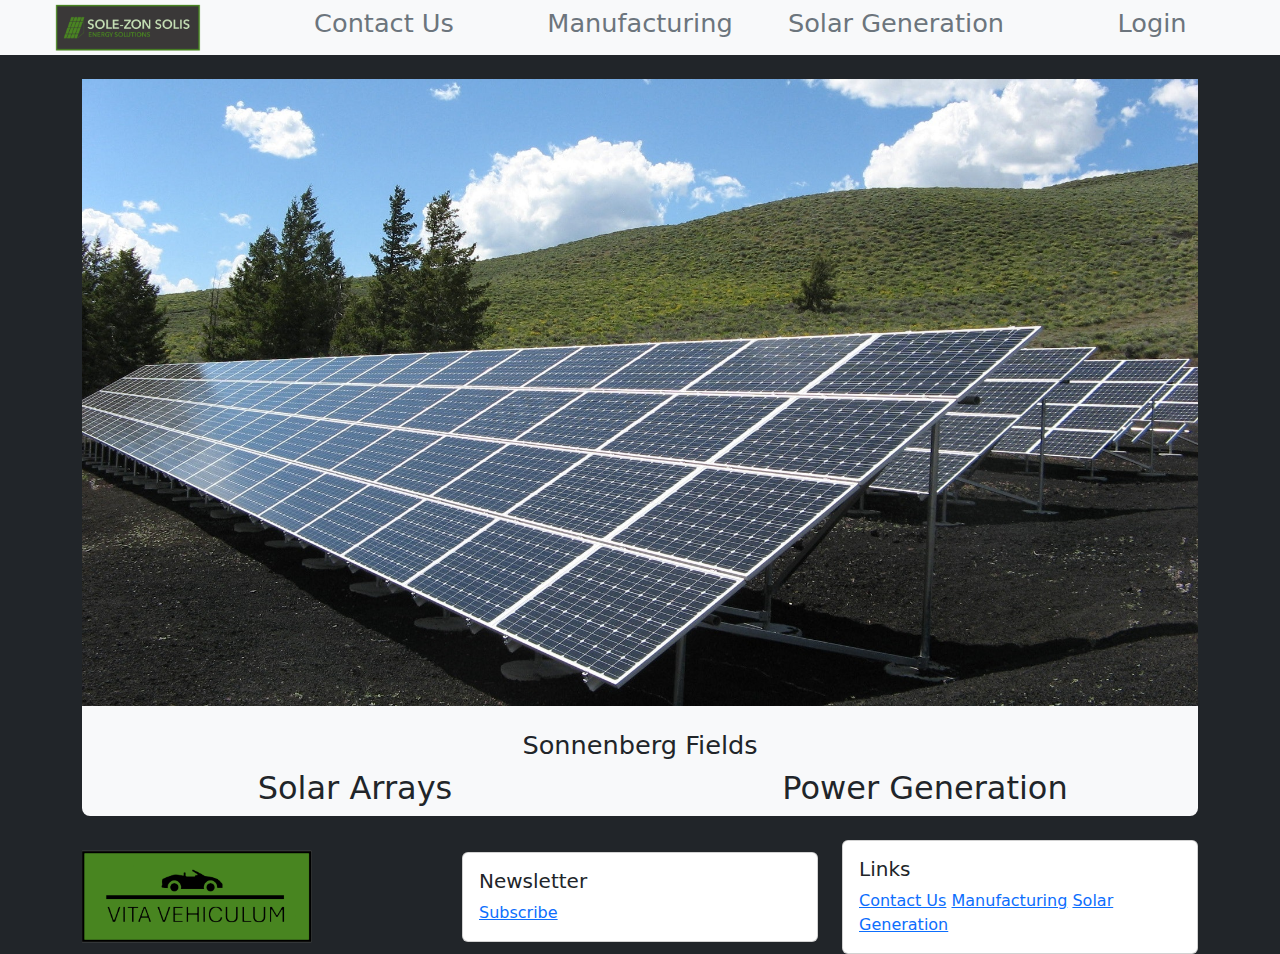
<file: src/main/resources/static/index.html>
<!doctype html>
<html lang="en">
<head>
    <meta charset="UTF-8">
    <meta name="viewport"
          content="width=device-width, user-scalable=no, initial-scale=1.0, maximum-scale=1.0, minimum-scale=1.0">
    <meta http-equiv="X-UA-Compatible" content="ie=edge">
    <title>Document</title>
    <link rel="stylesheet" href="css/bootstrap.min.css">
    <link rel="stylesheet" href="css/application.css">
</head>
<body class="bg-dark">
<!--Nav-->
<nav class="nav nav-pills nav-justified bg-light">
        <a class="my-auto navbar-brand nav-link" href="/"><img src="images/Sole-Zon-Solis-Logo-trimmy.png" width="65%"></a>
        <a class="my-auto nav-link" href="/contact"><h1 class="text-secondary">Contact Us</h1></a>
        <a class="my-auto nav-link" href="/manufacturing"><h1 class="text-secondary">Manufacturing</h1></a>
        <a class="my-auto nav-link" href="/solar"><h1 class="text-secondary">Solar Generation</h1></a>
        <a class="my-auto nav-link" href="/login"><h1 class="text-secondary">Login</h1></a>
</nav>
<!--Content-->
<div class="container">
    <div class=" my-4 bg-light rounded-3">
        <img class="mx-auto d-block" src="images/SolarPanels.jpg" width="100%">
        <div class="my-4 row">
            <h1>Sonnenberg Fields</h1>
            <div class="col-md-6 d-flex justify-content-center">
                <h2>Solar Arrays</h2>
                <div id="SolarArrays"></div>
            </div>
            <div class="col-md-6 d-flex justify-content-center">
                <h2>Power Generation</h2>
                <div id="PowerGeneration"></div>
            </div>

        </div>
    </div>
</div>

<!--Footer-->
<div class="container">
    <div class="row">
        <div class="col-md-4 my-auto">
            <img src="images/Vita-Vehiculum-Logo-trimmy.png" width="65%">
        </div>
        <div class="col-md-4 my-auto">
            <div class="card">
                <div class="card-body">
                    <h5 class="card-title">Newsletter</h5>
                    <a href="#">Subscribe</a>
                </div>
            </div>
        </div>
        <div class="col-md-4 my-auto">
            <div class="card">
                <div class="card-body">
                    <h5 class="card-title">Links</h5>
                    <a href="/contact">Contact Us</a>
                    <a href="/manufacturing">Manufacturing</a>
                    <a href="/solar">Solar Generation</a>
                </div>
            </div>
        </div>
    </div>
</div>
<script src="js/bootstrap.min.js"></script>
</body>
</html>
</file>
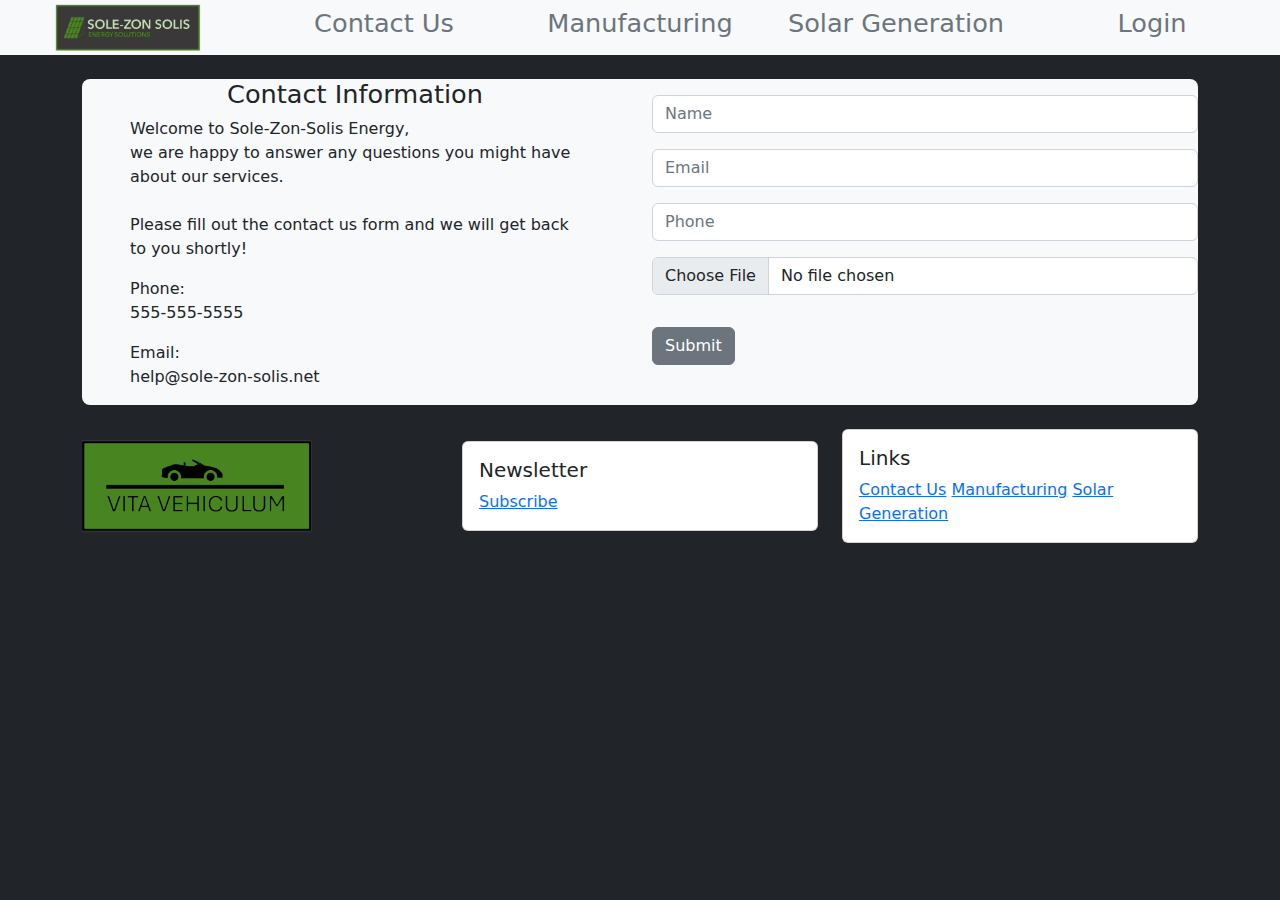
<file: src/main/resources/static/contact.html>
<!doctype html>
<html lang="en">
<head>
    <meta charset="UTF-8">
    <meta name="viewport"
          content="width=device-width, user-scalable=no, initial-scale=1.0, maximum-scale=1.0, minimum-scale=1.0">
    <meta http-equiv="X-UA-Compatible" content="ie=edge">
    <title>Document</title>
    <link rel="stylesheet" href="css/bootstrap.min.css">
    <link rel="stylesheet" href="css/application.css">
</head>
<body class="bg-dark">
<!--Nav-->
<nav class="nav nav-pills nav-justified bg-light">
        <a class="my-auto navbar-brand nav-link" href="/"><img src="images/Sole-Zon-Solis-Logo-trimmy.png" width="65%"></a>
        <a class="my-auto nav-link" href="/contact"><h1 class="text-secondary">Contact Us</h1></a>
        <a class="my-auto nav-link" href="/manufacturing"><h1 class="text-secondary">Manufacturing</h1></a>
        <a class="my-auto nav-link" href="/solar"><h1 class="text-secondary">Solar Generation</h1></a>
        <a class="my-auto nav-link" href="/login"><h1 class="text-secondary">Login</h1></a>
</nav>
<!--Content-->
<div class="container">
    <div class="my-4 bg-light rounded-3">
        <div class="row">
            <div class="col-sm-6">
                <h1>Contact Information</h1>
                <p class="mx-5">Welcome to Sole-Zon-Solis Energy,<br> we are happy to answer any questions you might have about our services. <br><br>Please fill out the contact us form and we will get back to you shortly!</p>
                <p class="mx-5"> Phone: <br>555-555-5555</p>
                <p class="mx-5"> Email: <br>help@sole-zon-solis.net</p>
            </div>
            <div class="col-sm-6">
                <form id="contactform" enctype="multipart/form-data">
                    <div class="input-group my-3">
                        <input name="name" type="text" class="form-control" placeholder="Name" aria-label="name">
                    </div>
                    <div class="input-group my-3">
                        <input name="email" type="email" class="form-control" placeholder="Email" aria-label="email">
                    </div>
                    <div class="input-group my-3">
                        <input name="phone" type="tel" class="form-control" placeholder="Phone" aria-label="phone">
                    </div>
                    <div class="input-group my-3">
                        <input id="file" name="file" type="file" class="form-control" id="inputGroupFile03" aria-describedby="inputGroupFileAddon03" aria-label="Upload">
                    </div>
                    <button type="submit" class="my-3 btn btn-secondary">Submit</button>
                </form>
            </div>
        </div>
    </div>
</div>

<!--Footer-->
<div class="container">
    <div class="row">
        <div class="col-md-4 my-auto">
            <img src="images/Vita-Vehiculum-Logo-trimmy.png" width="65%">
        </div>
        <div class="col-md-4 my-auto">
            <div class="card">
                <div class="card-body">
                    <h5 class="card-title">Newsletter</h5>
                    <a href="#">Subscribe</a>
                </div>
            </div>
        </div>
        <div class="col-md-4 my-auto">
            <div class="card">
                <div class="card-body">
                    <h5 class="card-title">Links</h5>
                    <a href="/contact">Contact Us</a>
                    <a href="/manufacturing">Manufacturing</a>
                    <a href="/solar">Solar Generation</a>
                </div>
            </div>
        </div>
    </div>
</div>
<script src="js/bootstrap.min.js"></script>
<script src="js/jquery-3.6.1.min.js"></script>
<script src="js/application.js"></script>
</body>
</html>
</file>
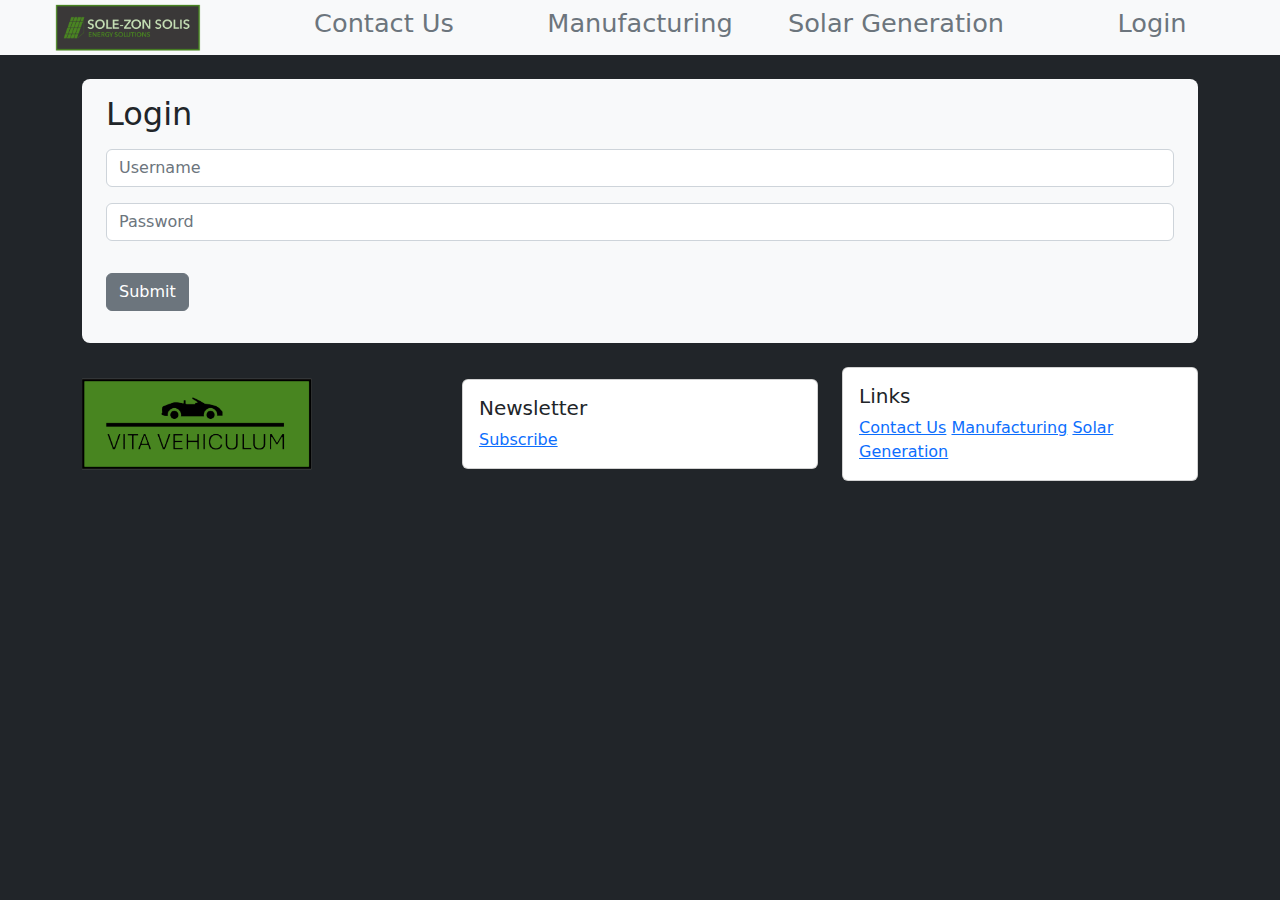
<file: src/main/resources/static/login.html>
<!doctype html>
<html lang="en">
<head>
    <meta charset="UTF-8">
    <meta name="viewport"
          content="width=device-width, user-scalable=no, initial-scale=1.0, maximum-scale=1.0, minimum-scale=1.0">
    <meta http-equiv="X-UA-Compatible" content="ie=edge">
    <title>Document</title>
    <link rel="stylesheet" href="css/bootstrap.min.css">
    <link rel="stylesheet" href="css/application.css">
</head>
<body class="bg-dark">
<!--Nav-->
<nav class="nav nav-pills nav-justified bg-light">
        <a class="my-auto navbar-brand nav-link" href="/"><img src="images/Sole-Zon-Solis-Logo-trimmy.png" width="65%"></a>
        <a class="my-auto nav-link" href="/contact"><h1 class="text-secondary">Contact Us</h1></a>
        <a class="my-auto nav-link" href="/manufacturing"><h1 class="text-secondary">Manufacturing</h1></a>
        <a class="my-auto nav-link" href="/solar"><h1 class="text-secondary">Solar Generation</h1></a>
        <a class="my-auto nav-link" href="/login"><h1 class="text-secondary">Login</h1></a>
</nav>
<!--Content-->
<div class="container">
    <div class="my-4 py-3 bg-light rounded-3">
        <form id="loginform" class="mx-4">
            <h2> Login </h2>
            <div class="input-group my-3">
                <input name="user" type="text" class="form-control" placeholder="Username" aria-label="username">
            </div>
            <div class="input-group my-3">
                <input name="secret" type="password" class="form-control" placeholder="Password" aria-label="password">
            </div>
            <button type="submit" class="my-3 btn btn-secondary" onclick="login()">Submit</button>
        </form>
    </div>
</div>

<!--Footer-->
<div class="container">
    <div class="row">
        <div class="col-md-4 my-auto">
            <img src="images/Vita-Vehiculum-Logo-trimmy.png" width="65%">
        </div>
        <div class="col-md-4 my-auto">
            <div class="card">
                <div class="card-body">
                    <h5 class="card-title">Newsletter</h5>
                    <a href="#">Subscribe</a>
                </div>
            </div>
        </div>
        <div class="col-md-4 my-auto">
            <div class="card">
                <div class="card-body">
                    <h5 class="card-title">Links</h5>
                    <a href="/contact">Contact Us</a>
                    <a href="/manufacturing">Manufacturing</a>
                    <a href="/solar">Solar Generation</a>
                </div>
            </div>
        </div>
    </div>
</div>
<script src="js/bootstrap.min.js"></script>
<script src="js/jquery-3.6.1.min.js"></script>
<script src="js/application.js"></script>
</body>
</html>
</file>
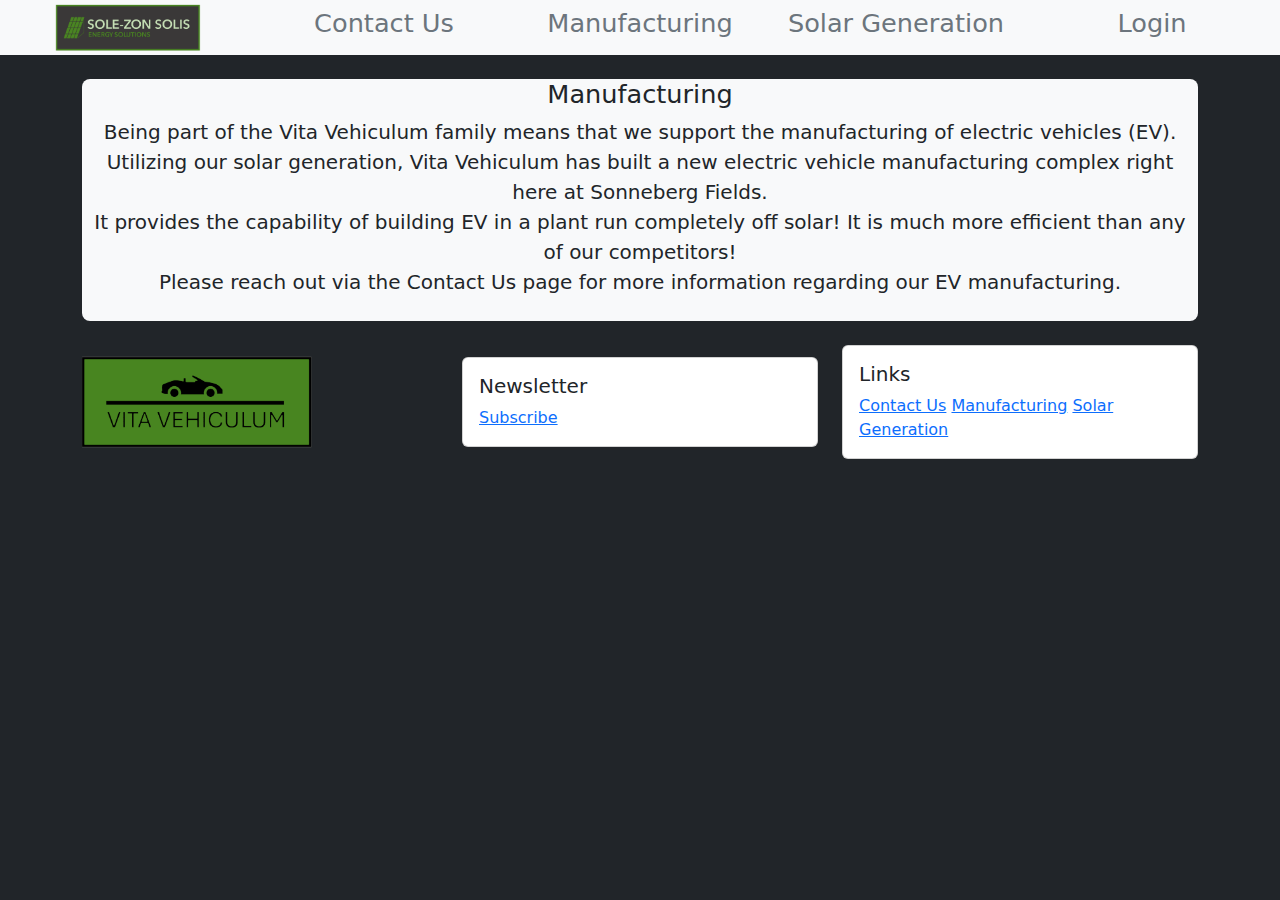
<file: src/main/resources/static/manufacturing.html>
<!doctype html>
<html lang="en">
<head>
    <meta charset="UTF-8">
    <meta name="viewport"
          content="width=device-width, user-scalable=no, initial-scale=1.0, maximum-scale=1.0, minimum-scale=1.0">
    <meta http-equiv="X-UA-Compatible" content="ie=edge">
    <title>Document</title>
    <link rel="stylesheet" href="css/bootstrap.min.css">
    <link rel="stylesheet" href="css/application.css">
</head>
<body class="bg-dark">
<!--Nav-->
<nav class="nav nav-pills nav-justified bg-light">
        <a class="my-auto navbar-brand nav-link" href="/"><img src="images/Sole-Zon-Solis-Logo-trimmy.png" width="65%"></a>
        <a class="my-auto nav-link" href="/contact"><h1 class="text-secondary">Contact Us</h1></a>
        <a class="my-auto nav-link" href="/manufacturing"><h1 class="text-secondary">Manufacturing</h1></a>
        <a class="my-auto nav-link" href="/solar"><h1 class="text-secondary">Solar Generation</h1></a>
        <a class="my-auto nav-link" href="/login"><h1 class="text-secondary">Login</h1></a>
</nav>
<!--Content-->
<div class="container">
    <div class="my-4 pb-2 bg-light rounded-3">
        <h1>Manufacturing</h1>
        <p class="text-center lead">Being part of the Vita Vehiculum family means that we support the manufacturing of electric vehicles (EV). <br> Utilizing our solar generation, Vita Vehiculum has built a new electric vehicle manufacturing complex right here at Sonneberg Fields. <br>It provides the capability of building EV in a plant run completely off solar! It is much more efficient than any of our competitors! <br>Please reach out via the Contact Us page for more information regarding our EV manufacturing.</p>
    </div>
</div>

<!--Footer-->
<div class="container">
    <div class="row">
        <div class="col-md-4 my-auto">
            <img src="images/Vita-Vehiculum-Logo-trimmy.png" width="65%">
        </div>
        <div class="col-md-4 my-auto">
            <div class="card">
                <div class="card-body">
                    <h5 class="card-title">Newsletter</h5>
                    <a href="#">Subscribe</a>
                </div>
            </div>
        </div>
        <div class="col-md-4 my-auto">
            <div class="card">
                <div class="card-body">
                    <h5 class="card-title">Links</h5>
                    <a href="/contact">Contact Us</a>
                    <a href="/manufacturing">Manufacturing</a>
                    <a href="/solar">Solar Generation</a>
                </div>
            </div>
        </div>
    </div>
</div>
<script src="js/bootstrap.min.js"></script>
</body>
</html>
</file>
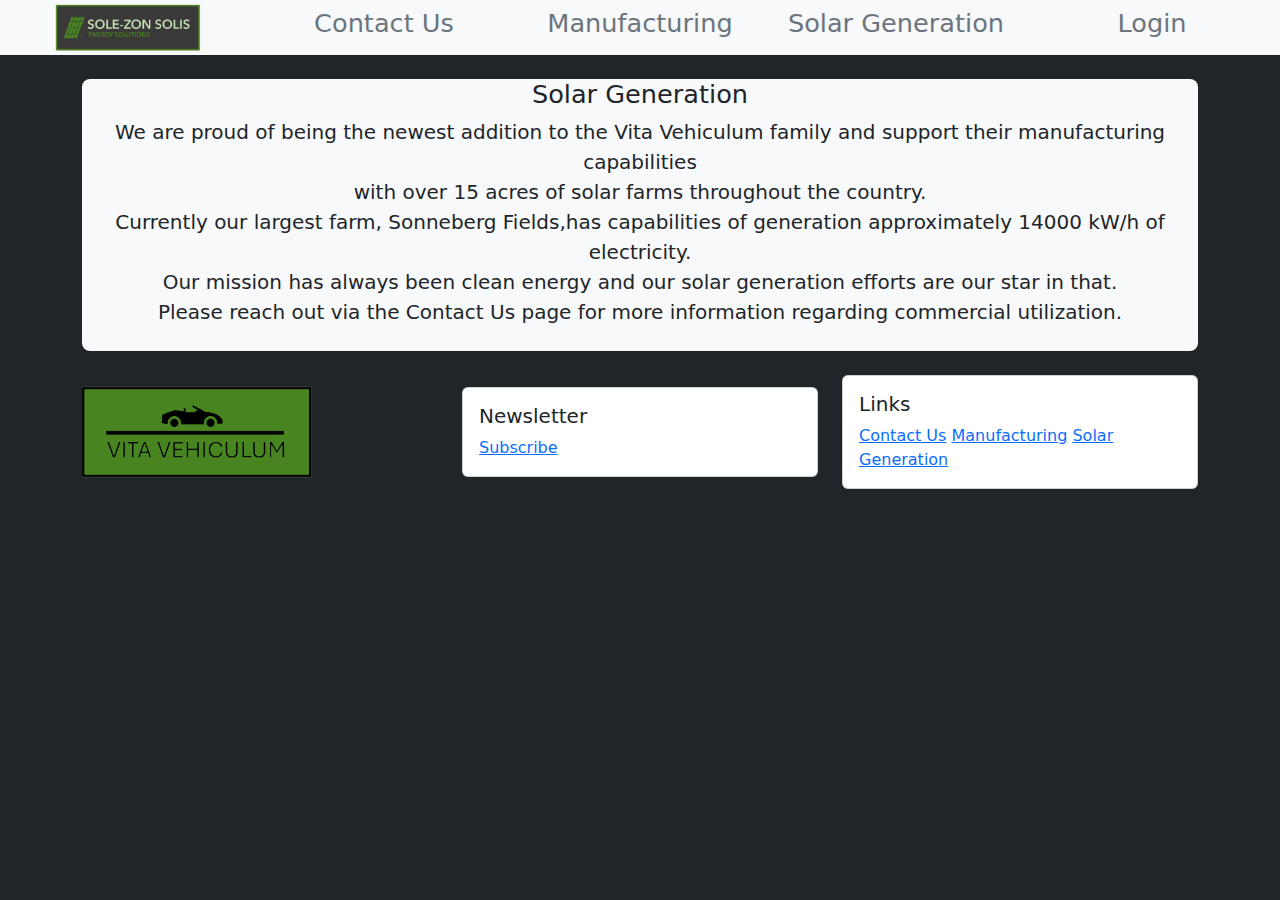
<file: src/main/resources/static/solar.html>
<!doctype html>
<html lang="en">
<head>
    <meta charset="UTF-8">
    <meta name="viewport"
          content="width=device-width, user-scalable=no, initial-scale=1.0, maximum-scale=1.0, minimum-scale=1.0">
    <meta http-equiv="X-UA-Compatible" content="ie=edge">
    <title>Document</title>
    <link rel="stylesheet" href="css/bootstrap.min.css">
    <link rel="stylesheet" href="css/application.css">
</head>
<body class="bg-dark">
<!--Nav-->
<nav class="nav nav-pills nav-justified bg-light">
        <a class="my-auto navbar-brand nav-link" href="/"><img src="images/Sole-Zon-Solis-Logo-trimmy.png" width="65%"></a>
        <a class="my-auto nav-link" href="/contact"><h1 class="text-secondary">Contact Us</h1></a>
        <a class="my-auto nav-link" href="/manufacturing"><h1 class="text-secondary">Manufacturing</h1></a>
        <a class="my-auto nav-link" href="/solar"><h1 class="text-secondary">Solar Generation</h1></a>
        <a class="my-auto nav-link" href="/login"><h1 class="text-secondary">Login</h1></a>
</nav>
<!--Content-->
<div class="container">
    <div class="my-4 pb-2 bg-light rounded-3">
        <h1>Solar Generation</h1>
        <p class="text-center lead">We are proud of being the newest addition to the Vita Vehiculum family and support their manufacturing capabilities <br>with over 15 acres of solar farms throughout the country. <br>Currently our largest farm, Sonneberg Fields,has capabilities of generation approximately 14000 kW/h of electricity. <br>Our mission has always been clean energy and our solar generation efforts are our star in that. <br>Please reach out via the Contact Us page for more information regarding commercial utilization.</p>
    </div>
</div>

<!--Footer-->
<div class="container">
    <div class="row">
        <div class="col-md-4 my-auto">
            <img src="images/Vita-Vehiculum-Logo-trimmy.png" width="65%">
        </div>
        <div class="col-md-4 my-auto">
            <div class="card">
                <div class="card-body">
                    <h5 class="card-title">Newsletter</h5>
                    <a href="#">Subscribe</a>
                </div>
            </div>
        </div>
        <div class="col-md-4 my-auto">
            <div class="card">
                <div class="card-body">
                    <h5 class="card-title">Links</h5>
                    <a href="/contact">Contact Us</a>
                    <a href="/manufacturing">Manufacturing</a>
                    <a href="/solar">Solar Generation</a>
                </div>
            </div>
        </div>
    </div>
</div>
<script src="js/bootstrap.min.js"></script>
</body>
</html>
</file>
<file: src/main/resources/static/css/application.css>
h1:hover {
    color: #488520 !important;
    background-color: lightgray !important;
    border-radius: 25px;
}

h1 {
    text-align: center;
    font-size: 2vw;
}
</file>
